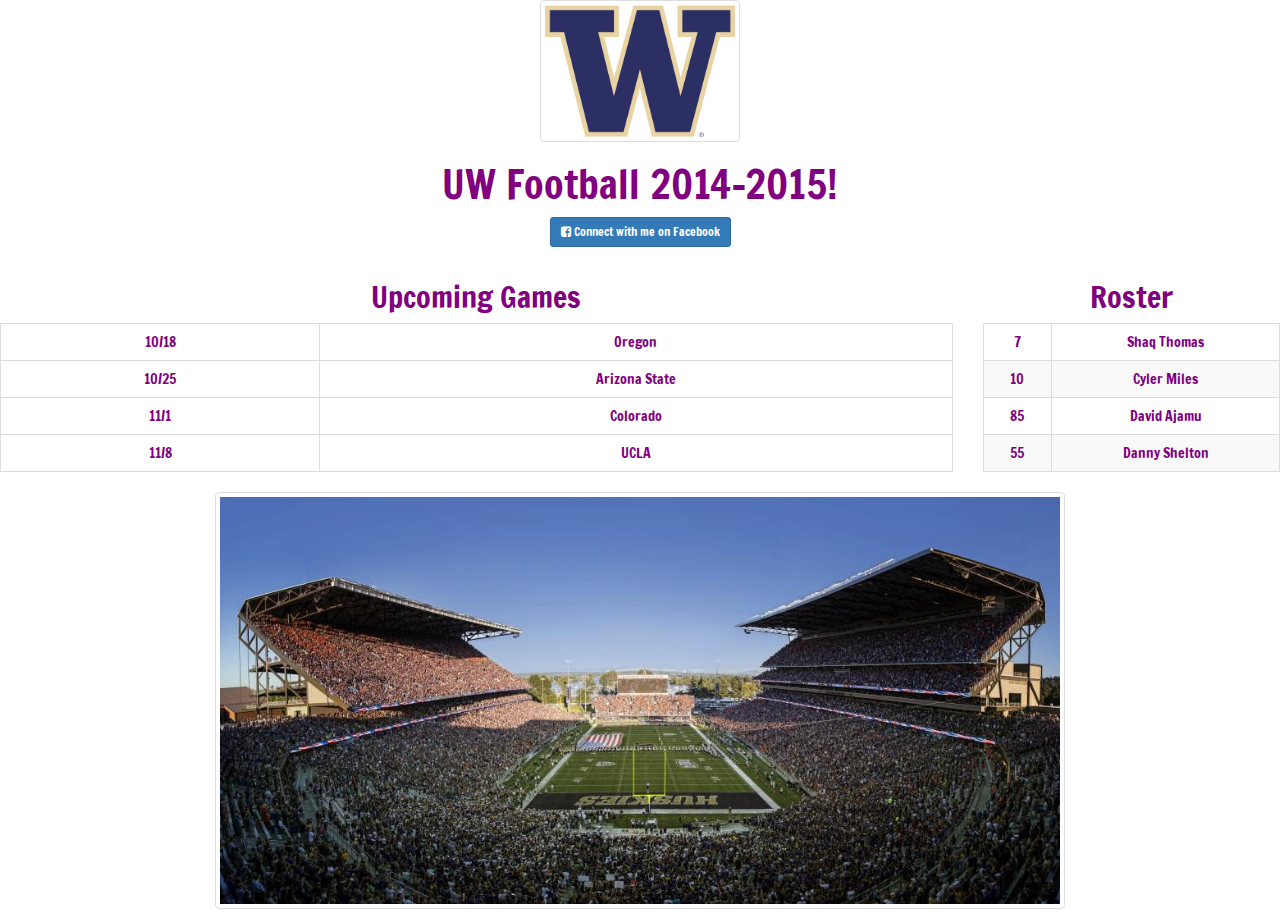
<file: index.html>
<!DOCTYPE html>
<html>
<head>
  <title>My Team</title>
  <meta charset="UTF-8">


  <!-- Links to the bootstrap and j-files that are needed to use bootstrap -->
  <!-- getbootstrap.com/css/grid# for the Bootstrap website-->
  <link rel="stylesheet" href="http://maxcdn.bootstrapcdn.com/bootstrap/3.2.0/css/bootstrap.min.css">
  <script src="http://ajax.googleapis.com/ajax/libs/jquery/1.11.1/jquery.min.js"></script>
  <script src="http://maxcdn.bootstrapcdn.com/bootstrap/3.2.0/js/bootstrap.min.js"></script>
  <link href='http://fonts.googleapis.com/css?family=Francois+One' rel='stylesheet' type='text/css'>
  <link href="http://maxcdn.bootstrapcdn.com/font-awesome/4.2.0/css/font-awesome.min.css" rel="stylesheet">
  <link rel="stylesheet" href="Homepagestyle.css">
</head>
<body>


  <!-- First we need to create a container <div class="container">-->
  <!-- Adding -fluid to the container makes it constantly resize-->
  <div class="container-fluid">

    <div class="row text-center">
      <div class="col-sm-12">

    <img src="uw_logo.png" width="200" class="img-responsive img-thumbnail" alt="Responsive image">
    <h1> UW Football 2014-2015!
    <br>

    <a href="http://facebook.com" class="btn btn-sm btn-primary">
    <i class="fa fa-facebook-square"></i>
    Connect with me on Facebook
    </a>
    </h1>


  </div>

  
 
    <div class="row">
     
      <div class="col-md-9 text-center">
      <p>
       <h2>Upcoming Games</h2>

    <table class="table table-bordered table-hover">
      <tr class="success">
      <tr>
        <td>10/18</td>
        <td>Oregon</td>
      </tr>
      <tr>
        <td>10/25</td>
        <td>Arizona State</td>
      </tr>
      <tr>
        <td>11/1</td>
        <td>Colorado</td>
      </tr>
       <tr>
        <td>11/8</td>
        <td>UCLA</td>
      </tr>
    </table>
    </p>
    </div>
    
    </body>
    </script>
    </script>
    </head>

      <div class="col-md-3 text-center">
      <p>
      <h2>Roster</h2>
      
      <table class="table table-striped table-bordered table-hover">
      <tr class="success">
       <tr>
        <td>7</td>
        <td>Shaq Thomas</td>
      </tr>
      <tr>
        <td>10</td>
        <td>Cyler Miles</td>
      </tr>
      <tr>
        <td>85</td>
        <td>David Ajamu</td>
      </tr>
      <tr>
        <td>55</td>
        <td>Danny Shelton</td>
      </tr>
      
    </table>
    </tr>
    </table>
    </p>
    </div>
    </tr>
    </table>

            
  </div>
  </div>

<div class="row">
     
      <div class="col-md-12 text-center">
      <p>

        <img src="huskystadium1.jpg" width="850" class="img-responsive img-thumbnail" alt="Responsive image">
        <p>
        </p>
</body>
</html>
</file>
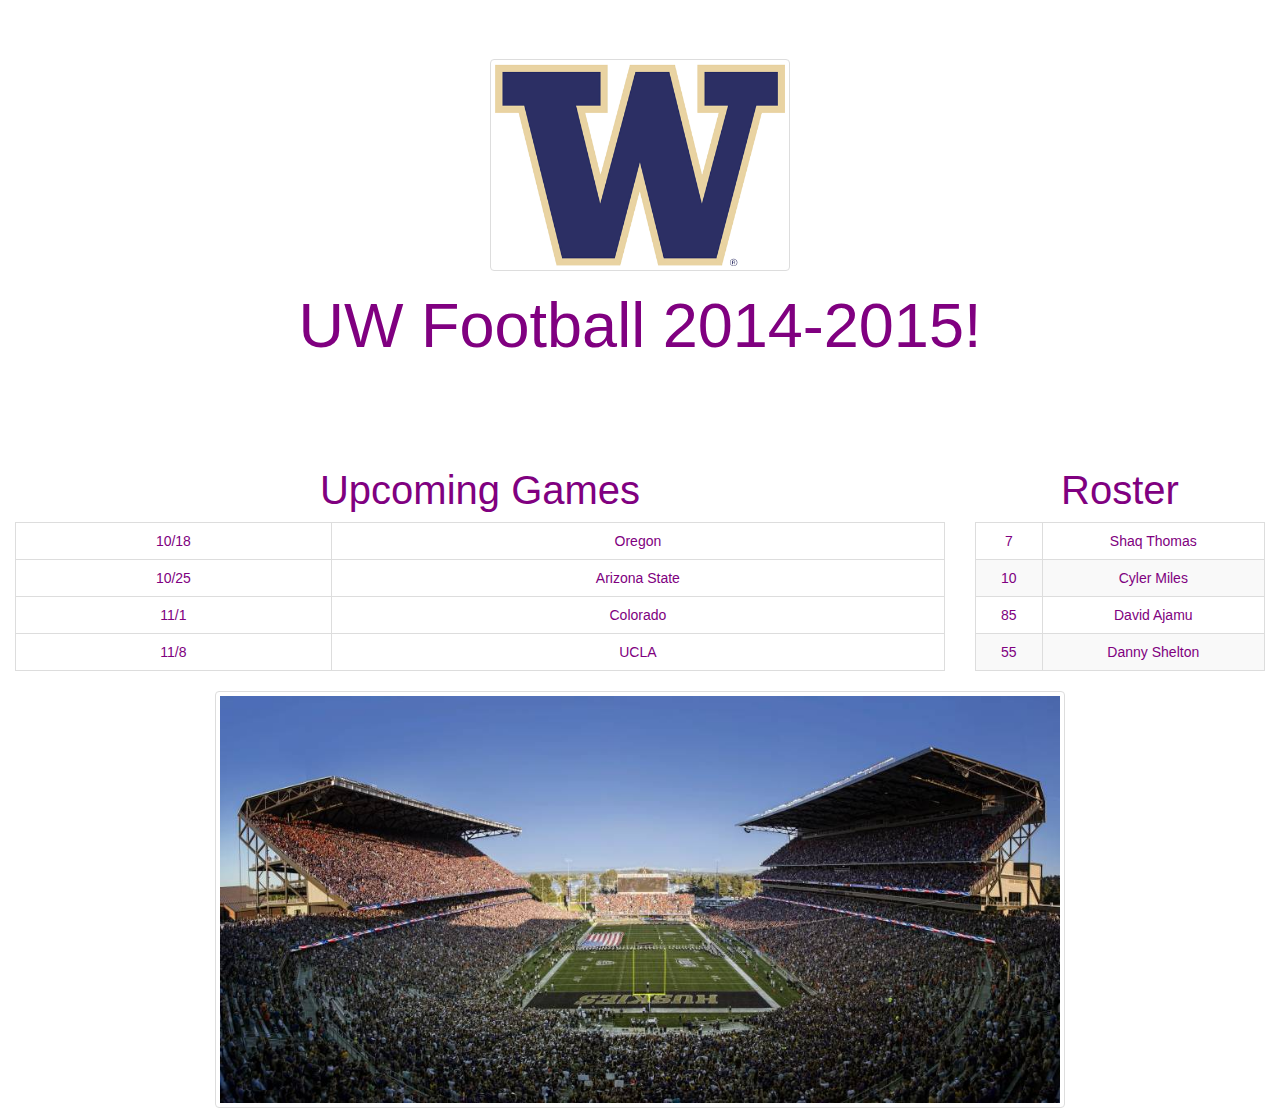
<file: myteam.html>
<!DOCTYPE html>
<html>
<head>
  <title>My Team</title>
  <meta charset="UTF-8">


  <!-- Links to the bootstrap and j-files that are needed to use bootstrap -->
  <!-- getbootstrap.com/css/grid# for the Bootstrap website-->
  <link rel="stylesheet" href="http://maxcdn.bootstrapcdn.com/bootstrap/3.2.0/css/bootstrap.min.css">
  <script src="http://ajax.googleapis.com/ajax/libs/jquery/1.11.1/jquery.min.js"></script>
  <script src="http://maxcdn.bootstrapcdn.com/bootstrap/3.2.0/js/bootstrap.min.js"></script>
  <link rel="stylesheet" href="Homepagestyle.css">
</head>
<body>


  <!-- First we need to create a container <div class="container">-->
  <!-- Adding -fluid to the container makes it constantly resize-->
  <div class="container-fluid">

    <div class="jumbotron text-center">
    <br>
    <img src="uw_logo.png" width="300" class="img-responsive img-thumbnail" alt="Responsive image">
    <h1> UW Football 2014-2015! </h1>
  </div>
  
 
    <div class="row">
     
      <div class="col-md-9 text-center">
      <p>
       <h1>Upcoming Games</h1>

    <table class="table table-bordered table-hover">
      <tr class="success">
      <tr>
        <td>10/18</td>
        <td>Oregon</td>
      </tr>
      <tr>
        <td>10/25</td>
        <td>Arizona State</td>
      </tr>
      <tr>
        <td>11/1</td>
        <td>Colorado</td>
      </tr>
       <tr>
        <td>11/8</td>
        <td>UCLA</td>
      </tr>
    </table>
    </p>
    </div>
    
    </body>
    </script>
    </script>
    </head>

      <div class="col-md-3 text-center">
      <p>
      <h1>Roster</h1>
      
      <table class="table table-striped table-bordered table-hover">
      <tr class="success">
       <tr>
        <td>7</td>
        <td>Shaq Thomas</td>
      </tr>
      <tr>
        <td>10</td>
        <td>Cyler Miles</td>
      </tr>
      <tr>
        <td>85</td>
        <td>David Ajamu</td>
      </tr>
      <tr>
        <td>55</td>
        <td>Danny Shelton</td>
      </tr>
      
    </table>
    </tr>
    </table>
    </p>
    </div>
    </tr>
    </table>

            
  </div>
  </div>

<div class="row">
     
      <div class="col-md-12 text-center">
      <p>

        <img src="huskystadium1.jpg" width="850" class="img-responsive img-thumbnail" alt="Responsive image">
        <p>
        </p>
</body>
</html>
</file>
<file: Homepagestyle.css>
body {
  font-family: 'Francois One', sans-serif;
  font-weight: 300;
  color:purple;
  background-size: 1200px;
                background-position: center center;
                background-attachment: fixed;
}

h1 {
  color:purple;
  font-size: 40px;
}

.jumbotron {
  background-color: white;
  font-size: 8px;
}

#wrapper 
{
  width: 960px;
  margin: 20px auto;
}

p {
  line-height: 26px;
}

li {
  line-height: 26px
  color:purple;
}

a:hover {
  color: purple;
}

#footer{
                color: white;
                margin: 20px auto;
                padding: 20px;
                text-align: center;
}
</file>
